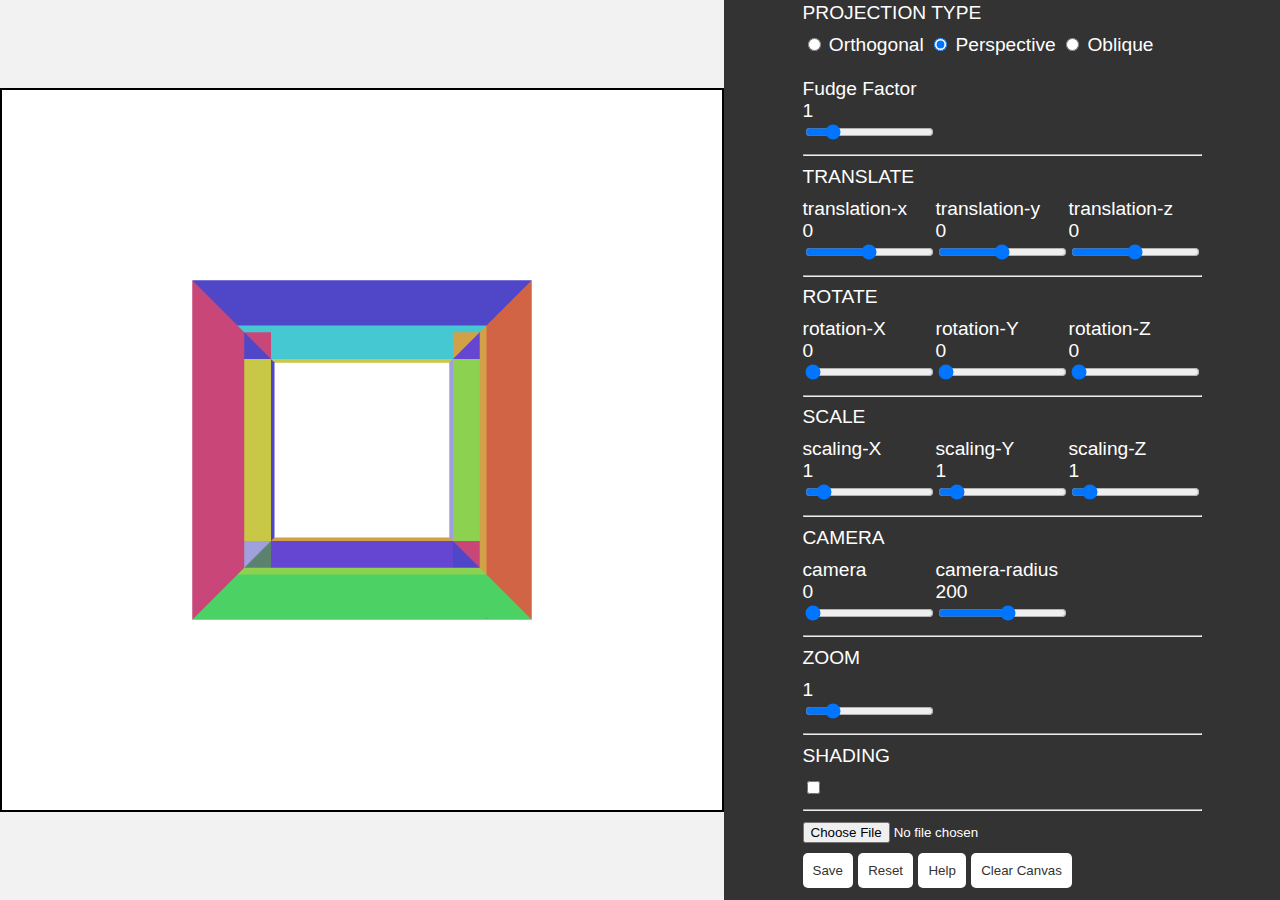
<file: index.html>
<!DOCTYPE html>
<html>
  <head>
    <title>Tubes 2 Grafkom</title>
    <!-- vertex shader -->
    <script  id="vertex-shader-3d" type="x-shader/x-vertex">
      attribute vec4 a_position;
      attribute vec3 a_normal;
      attribute vec4 a_color;
      
      uniform mat4 u_normal;
      uniform mat4 u_modelMatrix;
      uniform mat4 u_projMatrix;
      uniform mat4 u_viewMatrix;
      uniform float u_fudgeFactor;
      
      varying highp vec3 v_lighting;
      varying lowp vec4 v_color;
      
      void main() {
        // Multiply the position by the matrix.
        gl_Position = u_projMatrix * u_viewMatrix * u_modelMatrix * a_position;

        // Adjust the z to divide by
        float zToDivideBy = 1.0 + gl_Position.z * u_fudgeFactor;
      
        // Divide x and y by z.
        gl_Position = vec4(gl_Position.xy / zToDivideBy, gl_Position.zw);
        
        // Pass the color to the fragment shader.
        v_color = a_color;

        highp vec3 ambient_light = vec3(0.5, 0.5, 0.5);
        highp vec3 directional_light_color = vec3(1, 1, 1);
        highp vec3 directional_light_direction = vec3(0.85, 0.8, 0.75);
        highp vec4 transformed_normal = u_normal * vec4(a_normal, 1.0);
      
        highp float directional = max(dot(transformed_normal.xyz, directional_light_direction), 0.0);
        v_lighting = ambient_light + (directional_light_color * directional);
      }
    </script>
    <!-- fragment shader -->
    <script  id="fragment-shader-3d" type="x-shader/x-fragment">
      precision mediump float;
      
      // Passed in from the vertex shader.
      varying highp vec3 v_lighting;
      varying lowp vec4 v_color;

      uniform bool u_shading;
      
      void main() {
        if (u_shading) {
          gl_FragColor = vec4(v_color.rgb * v_lighting, v_color.a);
        } else {
          gl_FragColor = v_color;
        }
      }
    </script>
    <link rel="stylesheet" href="style.css">
    <script type="module" src="src/scripts/main.js"></script>
  </head>
<body>
    <!-- Modal -->
    <div id="myModal" class="modal" style="display: none;">
      <div class="modal-content">
        <span class="close" id="closeSpan">&times;</span>
        <h1>Load Model</h1>
        <p>Memuat model dari file .json dengan format di bawah ini dan menampilkan hasil rendernya pada canvas. Load kami bisa memuat lebih dari satu model sehingga akan timpang tindih apabila load ada objek lain. Jika ingin mengganti model, dapat clear canvas terlebih dahulu saja.</p>
        <pre>
        {
          posistions: [ // vertices ],
          colors: [r, g, b, a],
          normals: [ // normal surfaces]
        }
        </pre>
        <h1>Projections</h1>
        <p>Mengubah tipe proyeksi dari tampilan 3d dengan memilih salah satu tipe proyeksi di bawah ini pada radio di toolbar kanan: </p>
        <h2>- Orthogonal</h2>
        <p>Program menampilkan proyeksi ini secara default</p>
        <h2>- Perspective</h2>
        <p>Untuk memilih proyeksi ini, cukup click radio button perspective. Disediakan juga slider fudge factor untuk menentukan ingin seberapa dekat perspektifnya</p>
        <h2>- Oblique</h2>
        <p>Untuk memilih proyeksi ini, cukup click radio button oblique. Kami menggunakan cabinet oblique.</p>
        
        <h1>Translate</h1>
        <p>Melakukan translasi objek 3d pada sumbu yang dipilih pada slider yang sesuai. Terdapat pilihan untuk melakukan translasi pada sumbu-X, sumbu-Y, dan sumbu-Z. Nilai translasi yang dapat dipilih adalah -360 sampai 360 pada masing-masing sumbu.</p>
        
        <h1>Rotate</h1>
        <p>Melakukan rotasi objek 3d pada sumbu yang dipilih pada slider yang sesuai. Terdapat pilihan untuk melakukan rotasi pada sumbu-X, sumbu-Y, dan sumbu-Z. Nilai rotasi yang dapat dipilih adalah -360 sampai 360 pada masing-masing sumbu.</p>
        
        <h1>Scale</h1>
        <p>Melakukan scaling objek 3d pada sumbu yang dipilih pada slider yang sesuai. Terdapat pilihan untuk melakukan scaling pada sumbu-X, sumbu-Y, dan sumbu-Z. Nilai scaling yang dapat dipilih adalah 0.1 sampai 10 pada masing-masing sumbu.</p>
        
        <h1>Camera</h1>
        <p>Camera dapat digunakan untuk memutari objek pada sumbu-X, sumbu-Y, dan juga sumbu-Z. Camera akan fokus pada titik origin (0,0,0) dan berada pada jarak radius yang juga dapat dipilih pada toolbar. Rotasi camera dapat dipilih antara sudut 0 sampai 360 derajat sedangkan radius camera dapat dipilih dari 1 sampai 360.</p>
        
        <h1>Zoom</h1>
        <p>Zoom digunakan untuk memperbesar maupun memperkecil tampilan objek 3d pada canvas. Skala yang dapat dipilih pada slider adalah 0,1 sampai 5 dengan step 0,1.</p>
        
        <h1>Reset</h1>
        <p>Terdapat tombol reset view yang disediakan pada toolbar untuk mengembalikan tampilan objek menjadi tampilan default.</p>
        
        <h1>Shading</h1>
        <p>Untuk melakukan shading dari suatu objek, maka bisa menekan checkbox shading yang disediakan pada toolbar. Checkbox bisa diklik lagi agar shading dapat dinonaktifkan.</p>
        
        <h1>Save</h1>
        <p>Apabila selesai melakukan transformasi dari sebuah model, maka bisa menekan tombol save yang disediakan di paling kanan bawah. Model terbaru akan terdownload pada perangkat pengguna dengan nama model.json </p>

        <h1>Clear Canvas</h1>
        <p>Untuk menghapus semua model yang sudah di load</p>

      </div>
    </div>
    <!-- Modal -->

  <div class="canvas">
    <canvas id="myCanvas"></canvas>
  </div>
	<div class="toolbar">
		<div id="uiContainer">
      <div id="ui">
        <div class="tools-label">PROJECTION TYPE</div>
        <div class="tools">
          <div class="outer">
            <div id="value-shading"></div>
            <input id="orthogonal" type="radio" name="perspective-option" value="orthogonal">
            <label for="orthogonal">Orthogonal</label>
            <input id="perspective" type="radio" name="perspective-option" value="perspective" checked>
            <label for="perspective">Perspective</label>
            <input id="oblique" type="radio" name="perspective-option" value="oblique">
            <label for="oblique">Oblique</label>
          </div>
        </div>
        <br>
        <div class="outer">
          <div class="label">Fudge Factor</div>
          <div id="value-fudgeFactor"></div>
          <input id="slider-fudgeFactor" type="range" min="0.1" max="5" step="0.05" value ="1"/>
        </div>
        <hr>
        <div class="tools-label">TRANSLATE</div>
        <div class="tools">
          <div class="outer">
            <div class="label">translation-x</div>
            <div id="value-x"></div>
            <input id="slider-x" type="range" min="-360" max="360" step="1"/>
          </div>
          <div class="outer">
            <div class="label">translation-y</div>
            <div id="value-y"></div>
            <input id="slider-y" type="range" min="-360" max="360" step="1"/>
          </div>
          <div class="outer">
            <div class="label">translation-z</div>
            <div id="value-z"></div>
            <input id="slider-z" type="range" min="-800" max="800" step="1"/>
          </div>
        </div>
        <hr>
        <div class="tools-label">ROTATE</div>
        <div class="tools">
          <div class="outer">
            <div class="label">rotation-X</div>
            <div id="value-angleX"></div>
            <input id="slider-angleX" type="range" min="0" max="360" step="1"/>
          </div>
          <div class="outer">
            <div class="label">rotation-Y</div>
            <div id="value-angleY"></div>
            <input id="slider-angleY" type="range" min="0" max="360" step="1"/>
          </div>
          <div class="outer">
            <div class="label">rotation-Z</div>
            <div id="value-angleZ"></div>
            <input id="slider-angleZ" type="range" min="0" max="360" step="1"/>
          </div>
        </div>
        <hr>
        <div class="tools-label">SCALE</div>
        <div class="tools">
          <div class="outer">
            <div class="label">scaling-X</div>
            <div id="value-scaleX"></div>
            <input id="slider-scaleX" type="range" min="0" max="10" step="0.1"/>
          </div>
          <div class="outer">
            <div class="label">scaling-Y</div>
            <div id="value-scaleY"></div>
            <input id="slider-scaleY" type="range" min="0" max="10" step="0.1"/>
          </div>
          <div class="outer">
            <div class="label">scaling-Z</div>
            <div id="value-scaleZ"></div>
            <input id="slider-scaleZ" type="range" min="0" max="10" step="0.1"/>
          </div>
        </div>
        <hr>
        <div class="tools-label">CAMERA</div>
        <div class="tools">
          <div class="outer">
            <div class="label">camera</div>
            <div id="value-camera"></div>
            <input id="slider-camera" type="range" min="0" max="360" step="1"/>
          </div>
          <div class="outer">
            <div class="label">camera-radius</div>
            <div id="value-cameraR"></div>
            <input id="slider-cameraR" type="range" min="1" max="360" step="1"/>
          </div>
        </div>
        <hr>
        <div class="tools-label">ZOOM</div>
        <div class="tools">
          <div class="outer">
            <div id="value-zoom"></div>
            <input id="slider-zoom" type="range" min="0.1" max="5" step="0.1"/>
          </div>
        </div>
        <hr>
        <div class="tools-label">SHADING</div>
        <div class="tools">
          <div class="outer">
            <div id="value-shading"></div>
            <input id="check-shading" type="checkbox" />
          </div>
        </div>
        <hr>
        <div>
          <input type="file" id="file" accept=".json" />
        </div>
        <div>
          <button id="save">Save</button>
          <button id="reset">Reset</button>
          <button id="help">Help</button>
          <button id="clear">Clear Canvas</button>
        </div>
      </div>
    </div>
	</div>
</body>
</html>
</file>
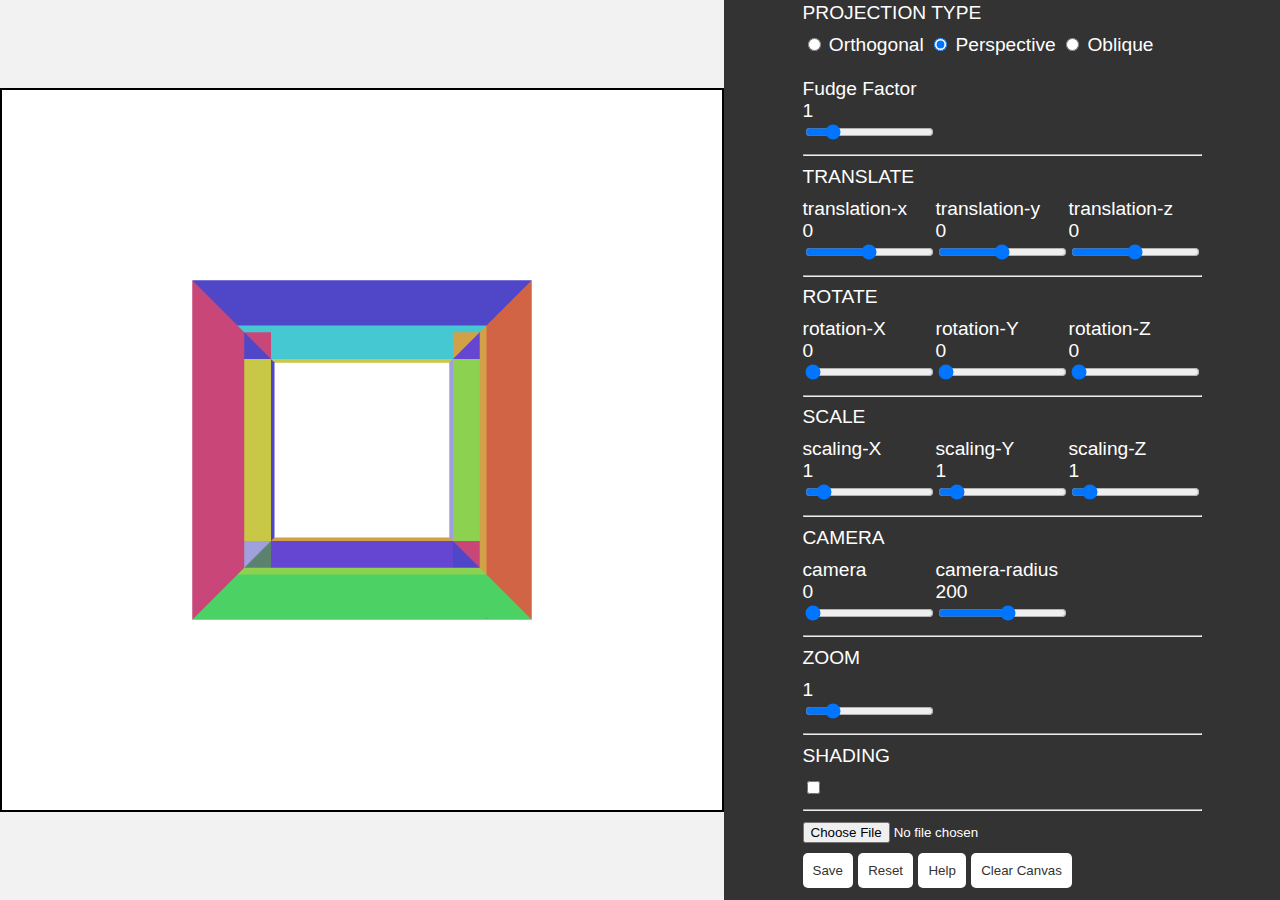
<file: src/index.html>
<!DOCTYPE html>
<html>
  <head>
    <title>Tubes 2 Grafkom</title>
    <!-- vertex shader -->
    <script  id="vertex-shader-3d" type="x-shader/x-vertex">
      attribute vec4 a_position;
      attribute vec3 a_normal;
      attribute vec4 a_color;
      
      uniform mat4 u_normal;
      uniform mat4 u_modelMatrix;
      uniform mat4 u_projMatrix;
      uniform mat4 u_viewMatrix;
      uniform float u_fudgeFactor;
      
      varying highp vec3 v_lighting;
      varying lowp vec4 v_color;
      
      void main() {
        // Multiply the position by the matrix.
        gl_Position = u_projMatrix * u_viewMatrix * u_modelMatrix * a_position;

        // Adjust the z to divide by
        float zToDivideBy = 1.0 + gl_Position.z * u_fudgeFactor;
      
        // Divide x and y by z.
        gl_Position = vec4(gl_Position.xy / zToDivideBy, gl_Position.zw);
        
        // Pass the color to the fragment shader.
        v_color = a_color;

        highp vec3 ambient_light = vec3(0.5, 0.5, 0.5);
        highp vec3 directional_light_color = vec3(1, 1, 1);
        highp vec3 directional_light_direction = vec3(0.85, 0.8, 0.75);
        highp vec4 transformed_normal = u_normal * vec4(a_normal, 1.0);
      
        highp float directional = max(dot(transformed_normal.xyz, directional_light_direction), 0.0);
        v_lighting = ambient_light + (directional_light_color * directional);
      }
    </script>
    <!-- fragment shader -->
    <script  id="fragment-shader-3d" type="x-shader/x-fragment">
      precision mediump float;
      
      // Passed in from the vertex shader.
      varying highp vec3 v_lighting;
      varying lowp vec4 v_color;

      uniform bool u_shading;
      
      void main() {
        if (u_shading) {
          gl_FragColor = vec4(v_color.rgb * v_lighting, v_color.a);
        } else {
          gl_FragColor = v_color;
        }
      }
    </script>
    <link rel="stylesheet" href="style.css">
    <script type="module" src="scripts/main.js"></script>
  </head>
<body>
    <!-- Modal -->
    <div id="myModal" class="modal" style="display: none;">
      <div class="modal-content">
        <span class="close" id="closeSpan">&times;</span>
        <h1>Load Model</h1>
        <p>Memuat model dari file .json dengan format di bawah ini dan menampilkan hasil rendernya pada canvas. Load kami bisa memuat lebih dari satu model sehingga akan timpang tindih apabila load ada objek lain. Jika ingin mengganti model, dapat clear canvas terlebih dahulu saja.</p>
        <pre>
        {
          posistions: [ // vertices ],
          colors: [r, g, b, a],
          normals: [ // normal surfaces]
        }
        </pre>
        <h1>Projections</h1>
        <p>Mengubah tipe proyeksi dari tampilan 3d dengan memilih salah satu tipe proyeksi di bawah ini pada radio di toolbar kanan: </p>
        <h2>- Orthogonal</h2>
        <p>Program menampilkan proyeksi ini secara default</p>
        <h2>- Perspective</h2>
        <p>Untuk memilih proyeksi ini, cukup click radio button perspective. Disediakan juga slider fudge factor untuk menentukan ingin seberapa dekat perspektifnya</p>
        <h2>- Oblique</h2>
        <p>Untuk memilih proyeksi ini, cukup click radio button oblique. Kami menggunakan cabinet oblique.</p>
        
        <h1>Translate</h1>
        <p>Melakukan translasi objek 3d pada sumbu yang dipilih pada slider yang sesuai. Terdapat pilihan untuk melakukan translasi pada sumbu-X, sumbu-Y, dan sumbu-Z. Nilai translasi yang dapat dipilih adalah -360 sampai 360 pada masing-masing sumbu.</p>
        
        <h1>Rotate</h1>
        <p>Melakukan rotasi objek 3d pada sumbu yang dipilih pada slider yang sesuai. Terdapat pilihan untuk melakukan rotasi pada sumbu-X, sumbu-Y, dan sumbu-Z. Nilai rotasi yang dapat dipilih adalah -360 sampai 360 pada masing-masing sumbu.</p>
        
        <h1>Scale</h1>
        <p>Melakukan scaling objek 3d pada sumbu yang dipilih pada slider yang sesuai. Terdapat pilihan untuk melakukan scaling pada sumbu-X, sumbu-Y, dan sumbu-Z. Nilai scaling yang dapat dipilih adalah 0.1 sampai 10 pada masing-masing sumbu.</p>
        
        <h1>Camera</h1>
        <p>Camera dapat digunakan untuk memutari objek pada sumbu-X, sumbu-Y, dan juga sumbu-Z. Camera akan fokus pada titik origin (0,0,0) dan berada pada jarak radius yang juga dapat dipilih pada toolbar. Rotasi camera dapat dipilih antara sudut 0 sampai 360 derajat sedangkan radius camera dapat dipilih dari 1 sampai 360.</p>
        
        <h1>Zoom</h1>
        <p>Zoom digunakan untuk memperbesar maupun memperkecil tampilan objek 3d pada canvas. Skala yang dapat dipilih pada slider adalah 0,1 sampai 5 dengan step 0,1.</p>
        
        <h1>Reset</h1>
        <p>Terdapat tombol reset view yang disediakan pada toolbar untuk mengembalikan tampilan objek menjadi tampilan default.</p>
        
        <h1>Shading</h1>
        <p>Untuk melakukan shading dari suatu objek, maka bisa menekan checkbox shading yang disediakan pada toolbar. Checkbox bisa diklik lagi agar shading dapat dinonaktifkan.</p>
        
        <h1>Save</h1>
        <p>Apabila selesai melakukan transformasi dari sebuah model, maka bisa menekan tombol save yang disediakan di paling kanan bawah. Model terbaru akan terdownload pada perangkat pengguna dengan nama model.json </p>

        <h1>Clear Canvas</h1>
        <p>Untuk menghapus semua model yang sudah di load</p>

      </div>
    </div>
    <!-- Modal -->

  <div class="canvas">
    <canvas id="myCanvas"></canvas>
  </div>
	<div class="toolbar">
		<div id="uiContainer">
      <div id="ui">
        <div class="tools-label">PROJECTION TYPE</div>
        <div class="tools">
          <div class="outer">
            <div id="value-shading"></div>
            <input id="orthogonal" type="radio" name="perspective-option" value="orthogonal">
            <label for="orthogonal">Orthogonal</label>
            <input id="perspective" type="radio" name="perspective-option" value="perspective" checked>
            <label for="perspective">Perspective</label>
            <input id="oblique" type="radio" name="perspective-option" value="oblique">
            <label for="oblique">Oblique</label>
          </div>
        </div>
        <br>
        <div class="outer">
          <div class="label">Fudge Factor</div>
          <div id="value-fudgeFactor"></div>
          <input id="slider-fudgeFactor" type="range" min="0.1" max="5" step="0.05" value ="1"/>
        </div>
        <hr>
        <div class="tools-label">TRANSLATE</div>
        <div class="tools">
          <div class="outer">
            <div class="label">translation-x</div>
            <div id="value-x"></div>
            <input id="slider-x" type="range" min="-360" max="360" step="1"/>
          </div>
          <div class="outer">
            <div class="label">translation-y</div>
            <div id="value-y"></div>
            <input id="slider-y" type="range" min="-360" max="360" step="1"/>
          </div>
          <div class="outer">
            <div class="label">translation-z</div>
            <div id="value-z"></div>
            <input id="slider-z" type="range" min="-800" max="800" step="1"/>
          </div>
        </div>
        <hr>
        <div class="tools-label">ROTATE</div>
        <div class="tools">
          <div class="outer">
            <div class="label">rotation-X</div>
            <div id="value-angleX"></div>
            <input id="slider-angleX" type="range" min="0" max="360" step="1"/>
          </div>
          <div class="outer">
            <div class="label">rotation-Y</div>
            <div id="value-angleY"></div>
            <input id="slider-angleY" type="range" min="0" max="360" step="1"/>
          </div>
          <div class="outer">
            <div class="label">rotation-Z</div>
            <div id="value-angleZ"></div>
            <input id="slider-angleZ" type="range" min="0" max="360" step="1"/>
          </div>
        </div>
        <hr>
        <div class="tools-label">SCALE</div>
        <div class="tools">
          <div class="outer">
            <div class="label">scaling-X</div>
            <div id="value-scaleX"></div>
            <input id="slider-scaleX" type="range" min="0" max="10" step="0.1"/>
          </div>
          <div class="outer">
            <div class="label">scaling-Y</div>
            <div id="value-scaleY"></div>
            <input id="slider-scaleY" type="range" min="0" max="10" step="0.1"/>
          </div>
          <div class="outer">
            <div class="label">scaling-Z</div>
            <div id="value-scaleZ"></div>
            <input id="slider-scaleZ" type="range" min="0" max="10" step="0.1"/>
          </div>
        </div>
        <hr>
        <div class="tools-label">CAMERA</div>
        <div class="tools">
          <div class="outer">
            <div class="label">camera</div>
            <div id="value-camera"></div>
            <input id="slider-camera" type="range" min="0" max="360" step="1"/>
          </div>
          <div class="outer">
            <div class="label">camera-radius</div>
            <div id="value-cameraR"></div>
            <input id="slider-cameraR" type="range" min="1" max="360" step="1"/>
          </div>
        </div>
        <hr>
        <div class="tools-label">ZOOM</div>
        <div class="tools">
          <div class="outer">
            <div id="value-zoom"></div>
            <input id="slider-zoom" type="range" min="0.1" max="5" step="0.1"/>
          </div>
        </div>
        <hr>
        <div class="tools-label">SHADING</div>
        <div class="tools">
          <div class="outer">
            <div id="value-shading"></div>
            <input id="check-shading" type="checkbox" />
          </div>
        </div>
        <hr>
        <div>
          <input type="file" id="file" accept=".json" />
        </div>
        <div>
          <button id="save">Save</button>
          <button id="reset">Reset</button>
          <button id="help">Help</button>
          <button id="clear">Clear Canvas</button>
        </div>
      </div>
    </div>
	</div>
</body>
</html>
</file>
<file: style.css>
body {
	margin: 0;
	padding: 0;
	display: flex;
	flex-direction: row;
	min-height: 100vh;
	font-family: sans-serif;
}

.canvas {
	flex: 1;
	display: flex;
	justify-content: center;
	align-items: center;
	background-color: #f2f2f2;
  }

.tools {
	display: flex;
	margin-top: 10px;
}


#myCanvas {
	width: 720px;
	height: 720px;
	display: block;
	background-color: rgb(255, 255, 255);
	  border: 2px solid #000;
  }

.toolbar {
	width: 600px;
	background-color: #333;
	color: #fff;
	display: flex;
	flex-direction: column;
	align-items: center;
	justify-content: center;
	font-size: 1.2rem;
}

.toolbar button {
	padding: 10px;
	background-color: #fff;
	color: #333;
	border: none;
	border-radius: 5px;
	margin: 10px 0;
	cursor: pointer;
}

@media screen and (max-width: 768px) {
	body {
		flex-direction: row;
	}

	.canvas {
		flex: 1;
	}

	.toolbar {
		width: 100%;
		flex-direction: row;
		align-items: center;
		justify-content: space-around;
		height: 80px;
		font-size: 1rem;
	}

	.toolbar button {
		padding: 8px;
		margin: 0;
		font-size: 0.8rem;
	}
}

.modal {
	display: none;
	position: fixed;
	z-index: 1;
	left: 0;
	top: 0;
	width: 100%;
	height: 100%;
	overflow: auto;
	background-color: rgba(0, 0, 0, 0.4);
  }
  
  .modal-content {
	background-color: white;
	margin: 5% auto;
	padding: 20px;
	border: 1px solid #888;
	width: 80%;
  }
  
  .close {
	color: #aaaaaa;
	float: right;
	font-size: 28px;
	font-weight: bold;
  }
  
  .close:hover,
  .close:focus {
	color: #000;
	text-decoration: none;
	cursor: pointer;
  }
</file>
<file: src/style.css>
body {
	margin: 0;
	padding: 0;
	display: flex;
	flex-direction: row;
	min-height: 100vh;
	font-family: sans-serif;
}

.canvas {
	flex: 1;
	display: flex;
	justify-content: center;
	align-items: center;
	background-color: #f2f2f2;
  }

.tools {
	display: flex;
	margin-top: 10px;
}


#myCanvas {
	width: 720px;
	height: 720px;
	display: block;
	background-color: rgb(255, 255, 255);
	  border: 2px solid #000;
  }

.toolbar {
	width: 600px;
	background-color: #333;
	color: #fff;
	display: flex;
	flex-direction: column;
	align-items: center;
	justify-content: center;
	font-size: 1.2rem;
}

.toolbar button {
	padding: 10px;
	background-color: #fff;
	color: #333;
	border: none;
	border-radius: 5px;
	margin: 10px 0;
	cursor: pointer;
}

@media screen and (max-width: 768px) {
	body {
		flex-direction: row;
	}

	.canvas {
		flex: 1;
	}

	.toolbar {
		width: 100%;
		flex-direction: row;
		align-items: center;
		justify-content: space-around;
		height: 80px;
		font-size: 1rem;
	}

	.toolbar button {
		padding: 8px;
		margin: 0;
		font-size: 0.8rem;
	}
}

.modal {
	display: none;
	position: fixed;
	z-index: 1;
	left: 0;
	top: 0;
	width: 100%;
	height: 100%;
	overflow: auto;
	background-color: rgba(0, 0, 0, 0.4);
  }
  
  .modal-content {
	background-color: white;
	margin: 5% auto;
	padding: 20px;
	border: 1px solid #888;
	width: 80%;
  }
  
  .close {
	color: #aaaaaa;
	float: right;
	font-size: 28px;
	font-weight: bold;
  }
  
  .close:hover,
  .close:focus {
	color: #000;
	text-decoration: none;
	cursor: pointer;
  }
</file>
